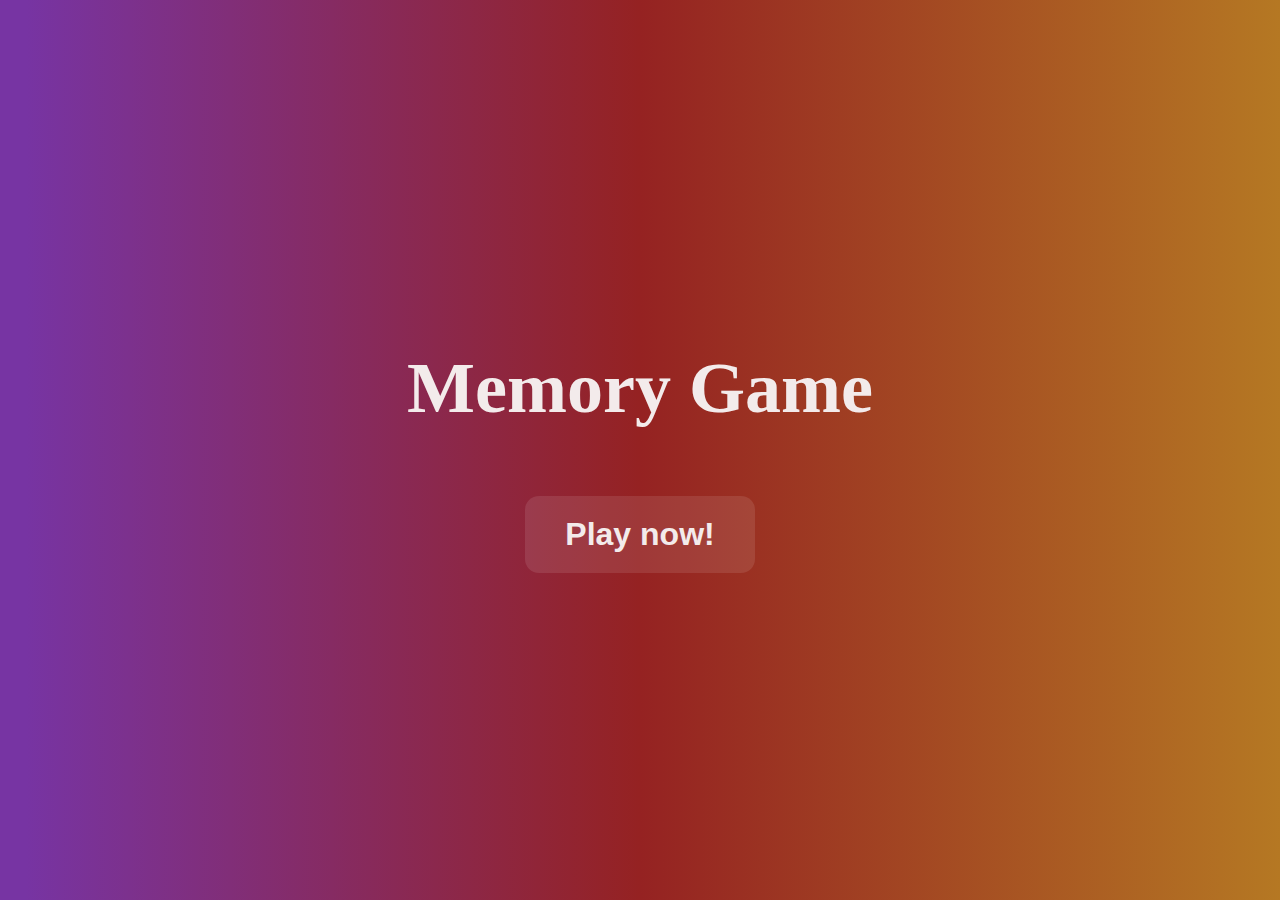
<file: JUEGO DINAMICO/index.html>
<!DOCTYPE html>
<html lang="en">

<head>
    <meta charset="UTF-8">
    <meta http-equiv="X-UA-Compatible" content="IE=edge">
    <meta name="viewport" content="width=device-width, initial-scale=1.0">
    <title>PRESENTACIÓN</title>
    <link rel="stylesheet" href="estilos.css">
</head>

<body>

    <div id="contenedor">

        <h1>Memory Game</h1> <br>
        <a href="juego.html"> <button>Play now!</button></a>


    </div>


</body>

</html>
</file>
<file: JUEGO DINAMICO/estilos.css>
body{
    margin: 0;
    padding: 0;
    background: rgb(119,52,163);
background: linear-gradient(90deg, rgba(119,52,163,1) 2%, rgba(149,34,34,1) 50%, rgba(181,120,35,1) 100%);

}

#contenedor{
  height: 100vh;
  display: flex;
  flex-direction: column;
  align-items: center;
  justify-content: center;
}

h1 {
    font-size: 4.5em;
    color: rgb(243, 235, 235);
    margin-top: 20px;
    animation: fadeInDown 1s ease-in-out;
}

@keyframes fadeInDown {
    0% {
        opacity: 0;
        transform: translateY(-30px);
    }
    100% {
        opacity: 1;
        transform: translateY(0);
    }
}

button {
    background-color: rgba(255, 255, 255, 0.1);
    font-size: 2em;
    color: rgb(243, 235, 235);
    font-weight: bold;
   cursor: pointer;
    padding: 20px 40px;
    border: none;
    border-radius: 14px;
    animation: fadeInUp 1s ease-in-out;
}

@keyframes fadeInUp {
    0% {
        opacity: 0;
        transform: translateY(30px);
    }
    100% {
        opacity: 1;
        transform: translateY(0);
    }
}
button:hover,
button:active {
  background-color: rgba(255, 255, 255, 0.2);
    transform: scale(0.9);
    transition: transform 0.2s;
}
</file>
